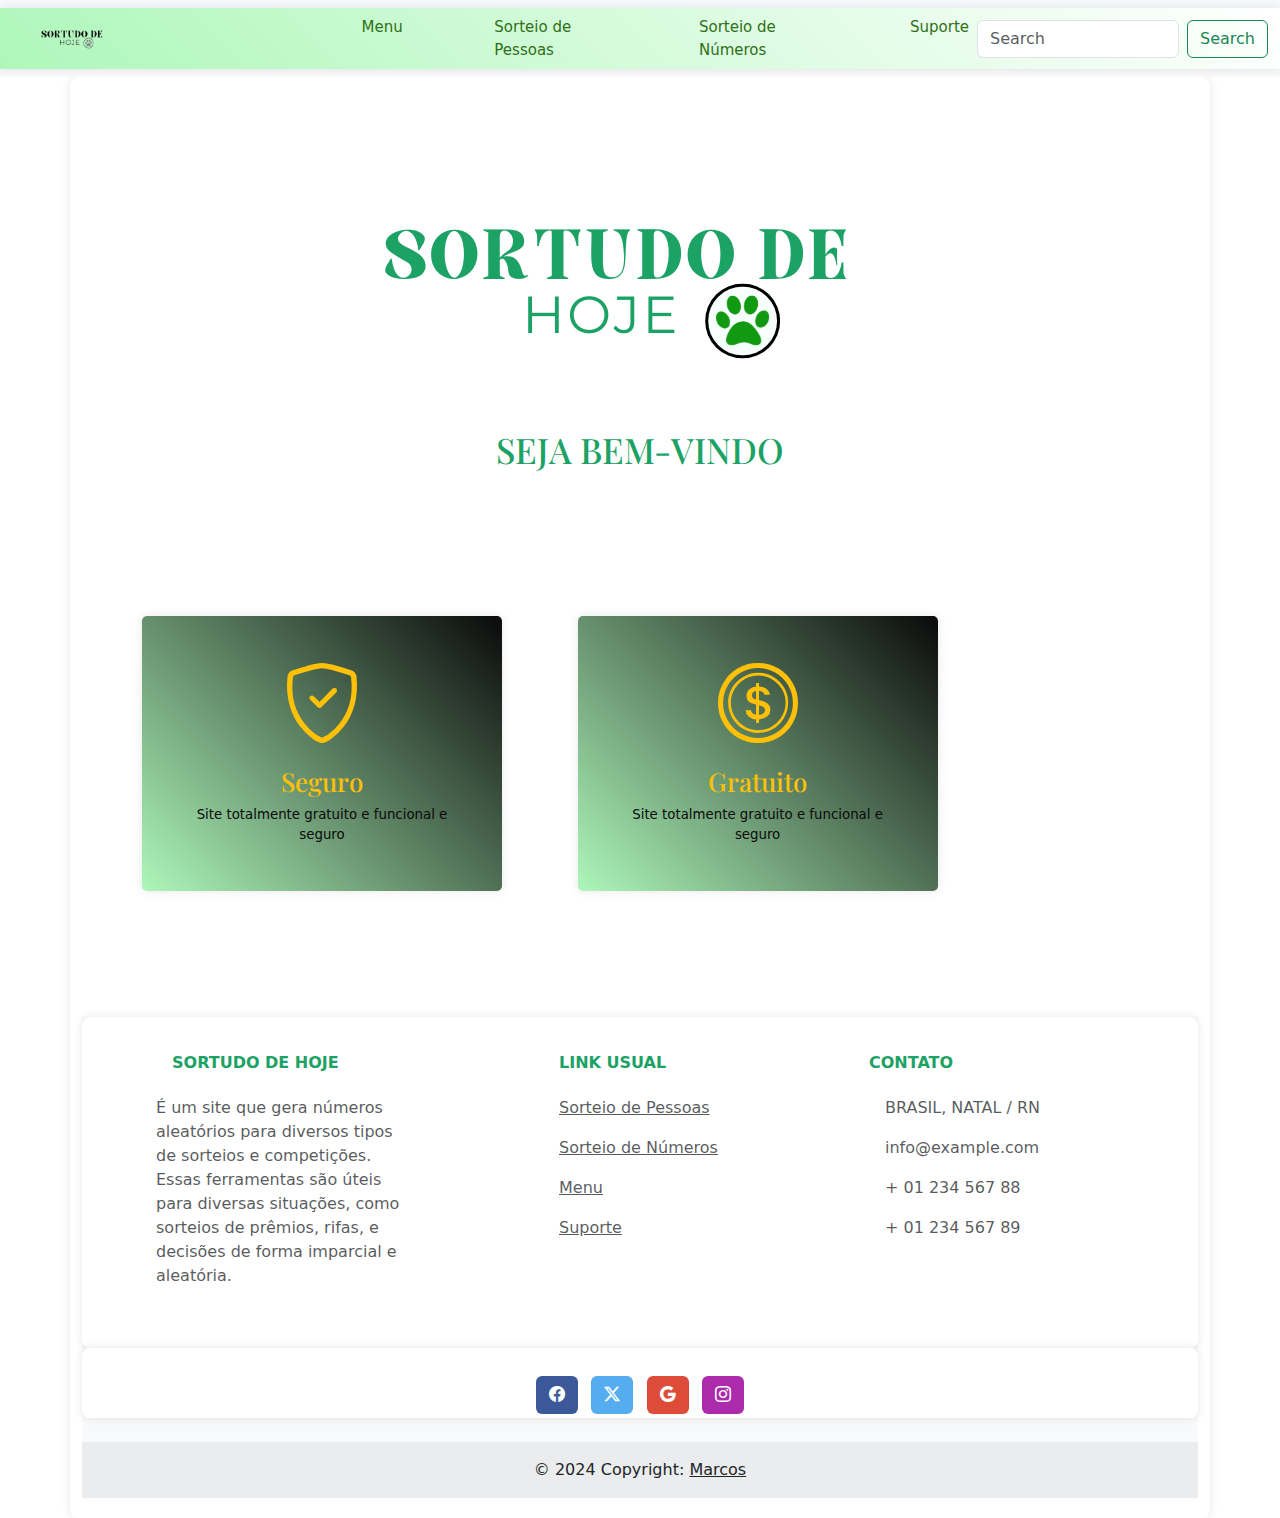
<file: menu.html>
<!DOCTYPE html>
<html lang="pt-br">
<head>
    <meta charset="UTF-8">
    <meta name="viewport" content="width=device-width, initial-scale=1.0">
    <link rel="stylesheet" href="assets/css/menu.css">
    <link href="https://cdn.jsdelivr.net/npm/bootstrap@5.3.3/dist/css/bootstrap.min.css" rel="stylesheet" integrity="sha384-QWTKZyjpPEjISv5WaRU9OFeRpok6YctnYmDr5pNlyT2bRjXh0JMhjY6hW+ALEwIH" crossorigin="anonymous">
    <link rel="stylesheet" href="https://cdn.jsdelivr.net/npm/bootstrap-icons@1.11.3/font/bootstrap-icons.min.css">
    <link rel="shortcut icon" type="imagex/png" href="assets/img/1.png">

    <title>Menu</title>
</head>
<body>
    

    <!-- menu -->


    <nav class="navbar navbar-expand-lg bg-body-tertiary">
        <div class="container-fluid">
          <a class="navbar-brand" href="#"><img src="assets/img/6.png" alt=""   width="500px"></a>
          <button class="navbar-toggler" type="button" data-bs-toggle="collapse" data-bs-target="#navbarSupportedContent" aria-controls="navbarSupportedContent" aria-expanded="false" aria-label="Toggle navigation">
            <span class="navbar-toggler-icon"></span>
          </button>
          <div class="collapse navbar-collapse" id="navbarSupportedContent">
            <ul class="navbar-nav me-auto mb-2 mb-lg-0">
              <li class="nav-item">
                <a class="nav-link" href="menu.html">Menu</a>
              </li>
              <li class="nav-item">
                <a class="nav-link" href="pessoas.html">Sorteio de Pessoas</a>
              </li>
              <li class="nav-item">
                <a class="nav-link" href="index.html">Sorteio de Números</a>
              </li>
              <li class="nav-item">
                <a class="nav-link" href="suporte.html">Suporte</a>
              </li>

             
            
            
            </ul>
            <form class="d-flex" role="search">
              <input class="form-control me-2" type="search" placeholder="Search" aria-label="Search">
              <button class="btn btn-outline-success" type="submit">Search</button>
            </form>
          </div>
        </div>
      </nav>



      <!-- menu -->
     


    


    <div class="container">
        <div class="container-menu">
            <div class="container-img"><img src="assets/img/5.png" alt="">
            </div>
            <h2>SEJA BEM-VINDO</h2>
            <div class="container-menudois">
                <div class="container-icons">
                    <i class="bi bi-shield-check"></i>
                    <h4>Seguro</h4>
                    <p>Site totalmente gratuito e funcional e seguro</p>


                </div>
              
                <div class="container-icons">
                    <i class="bi bi-coin"></i>
                    <h4>Gratuito</h4>
                    <p>Site totalmente gratuito e funcional e seguro</p>
                </div>
              
            </div>



        </div>


       


          

        
       



    







<!-- Footer -->
<footer class="text-center text-lg-start bg-body-tertiary text-muted">
    
  
    <!-- Section: Links  -->
    <section class="">
      <div class="container text-center text-md-start mt-5">
        <!-- Grid row -->
        <div class="row mt-3">
          <!-- Grid column -->
          <div class="col-md-3 col-lg-4 col-xl-3 mx-auto mb-4">
            <!-- Content -->
            <h6 class="text-uppercase fw-bold mb-4">



              <i class="fas fa-gem me-3"></i>Sortudo de Hoje
            </h6>
            <p>
            É um site que gera números aleatórios para diversos tipos de sorteios e competições. 
              Essas ferramentas são úteis para diversas situações, como sorteios de prêmios, rifas, e decisões de forma imparcial e aleatória.

            </p>
          </div>
          <!-- Grid column -->
  
         
  
          <!-- Grid column -->
          <div class="col-md-3 col-lg-2 col-xl-2 mx-auto mb-4">
            <!-- Links -->
            <h6 class="text-uppercase fw-bold mb-4">
LINK USUAL            </h6>
            <p>
              <a href="pessoas.html" class="text-reset">Sorteio de Pessoas</a>
            </p>
            <p>
              <a href="index.html" class="text-reset">Sorteio de Números</a>
            </p>
            <p>
              <a href="menu.html" class="text-reset">Menu</a>
            </p>
            <p>
              <a href="suporte.html" class="text-reset">Suporte</a>
            </p>
          </div>
          <!-- Grid column -->
  
          <!-- Grid column -->
          <div class="col-md-4 col-lg-3 col-xl-3 mx-auto mb-md-0 mb-4">
            <!-- Links -->
            <h6 class="text-uppercase fw-bold mb-4">CONTATO</h6>
            <p><i class="fas fa-home me-3"></i> BRASIL,  NATAL / RN</p>
            <p>
              <i class="fas fa-envelope me-3"></i>
              info@example.com
            </p>
            <p><i class="fas fa-phone me-3"></i> + 01 234 567 88</p>
            <p><i class="fas fa-print me-3"></i> + 01 234 567 89</p>
          </div>
          <!-- Grid column -->
        </div>
        <!-- Grid row -->
      </div>
    </section>
    <!-- Section: Links  -->
  
 
  </footer>
  <!-- Footer -->



  <footer class="bg-body-tertiary text-center">
    <!-- Grid container -->
    <div class="container p-4 pb-0">
      <!-- Section: Social media -->
      <section class="mb-4">
        <!-- Facebook -->
        <a
        data-mdb-ripple-init
          class="btn text-white btn-floating m-1"
          style="background-color: #3b5998;"
          href="#!"
          role="button"
          ><i class="bi bi-facebook"></i
        ></a>
  
        <!-- Twitter -->
        <a
          data-mdb-ripple-init
          class="btn text-white btn-floating m-1"
          style="background-color: #55acee;"
          href="#!"
          role="button"
          ><i class="bi bi-twitter-x"></i
        ></a>
  
        <!-- Google -->
        <a
          data-mdb-ripple-init
          class="btn text-white btn-floating m-1"
          style="background-color: #dd4b39;"
          href="#!"
          role="button"
          ><i class="bi bi-google"></i
        ></a>
  
        <!-- Instagram -->
        <a
          data-mdb-ripple-init
          class="btn text-white btn-floating m-1"
          style="background-color: #ac2bac;"
          href="#!"
          role="button"
          ><i class="bi bi-instagram"></i
        ></a>
  
        
      </section>
      <!-- Section: Social media -->
    </div>
    <!-- Grid container -->
  
    <!-- Copyright -->
    <div class="text-center p-3" style="background-color: rgba(0, 0, 0, 0.05);">
      © 2024 Copyright:
      <a class="text-body" href="#">Marcos</a>
    </div>
    <!-- Copyright -->
  </footer>

   
  





    <script src="assets/js/java.js"></script>
    <script src="https://cdn.jsdelivr.net/npm/bootstrap@5.3.3/dist/js/bootstrap.bundle.min.js" integrity="sha384-YvpcrYf0tY3lHB60NNkmXc5s9fDVZLESaAA55NDzOxhy9GkcIdslK1eN7N6jIeHz" crossorigin="anonymous"></script>
</body>
</html>
</file>
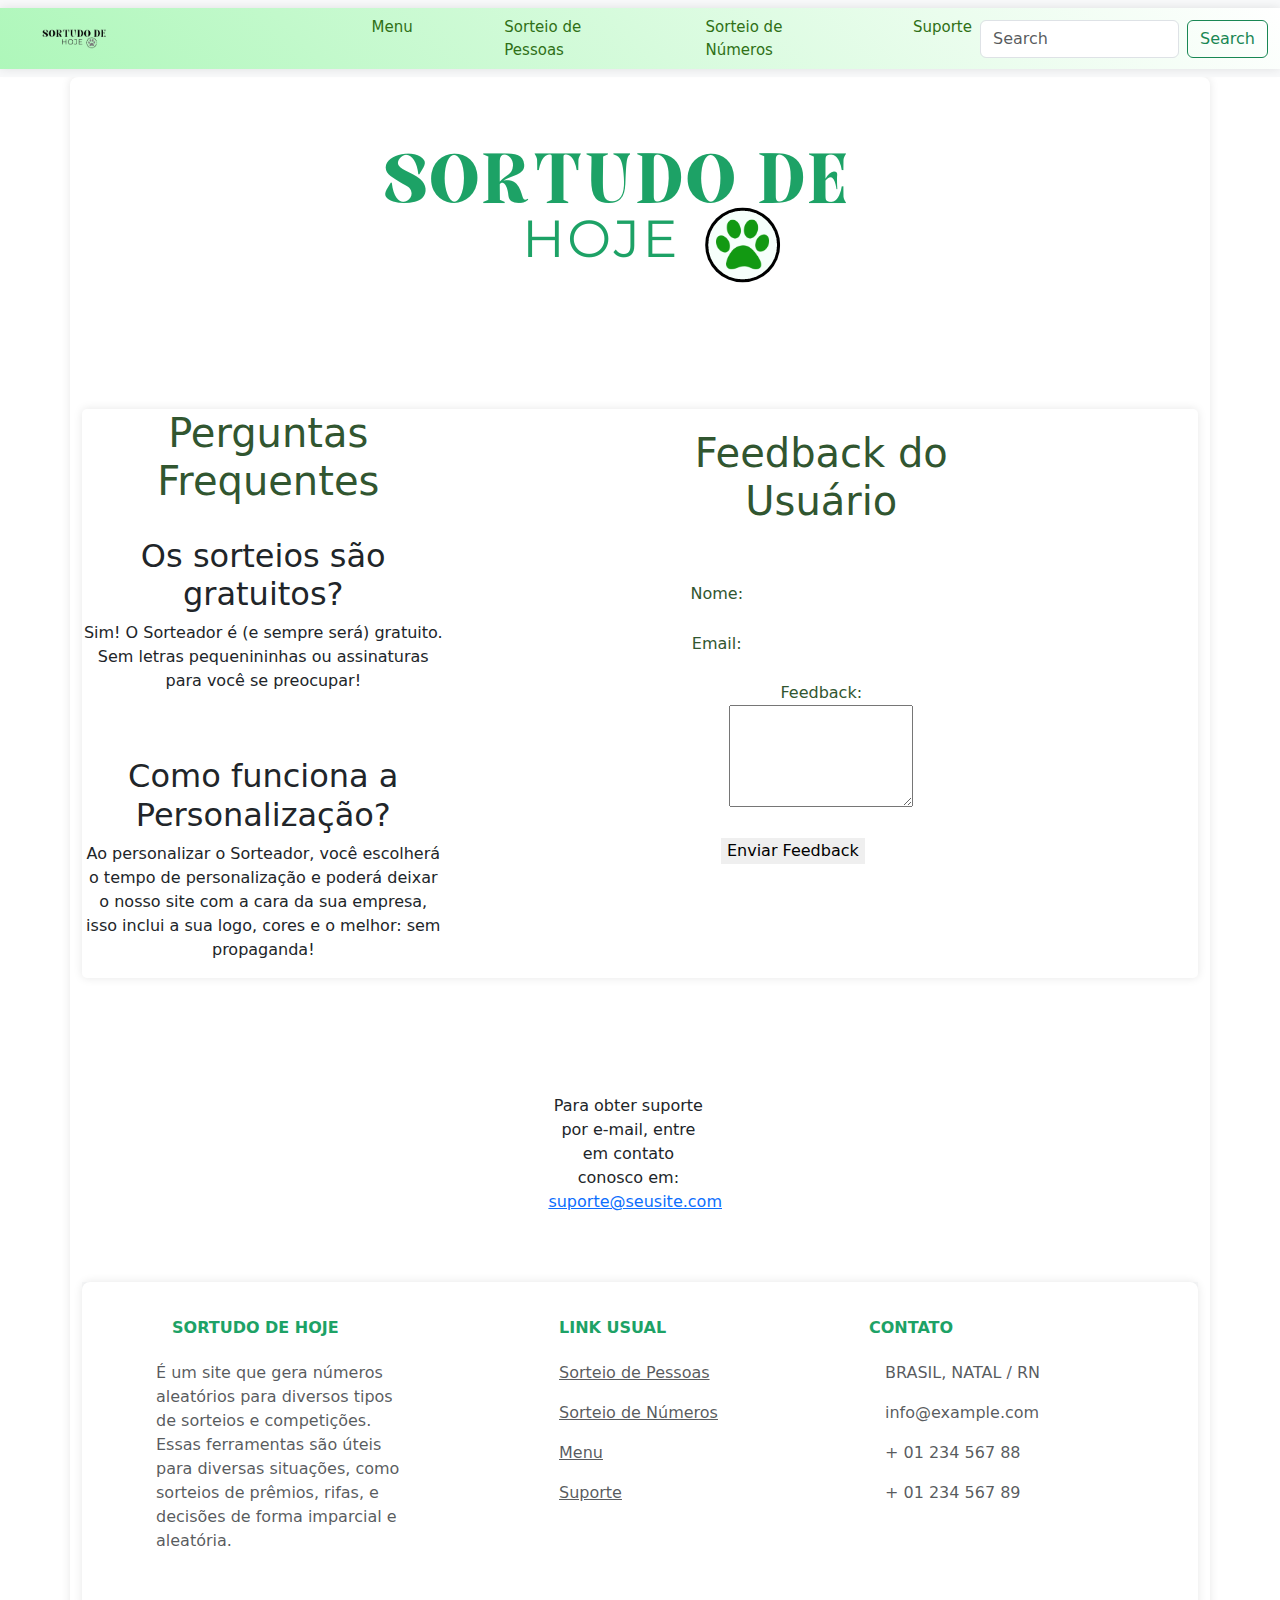
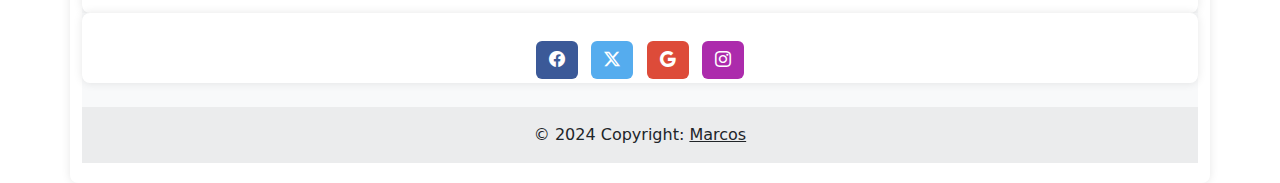
<file: suporte.html>
<!DOCTYPE html>
<html lang="pt-br">
<head>
    <meta charset="UTF-8">
    <meta name="viewport" content="width=device-width, initial-scale=1.0">
    <link rel="stylesheet" href="assets/css/suporte.css">
    <link href="https://cdn.jsdelivr.net/npm/bootstrap@5.3.3/dist/css/bootstrap.min.css" rel="stylesheet" integrity="sha384-QWTKZyjpPEjISv5WaRU9OFeRpok6YctnYmDr5pNlyT2bRjXh0JMhjY6hW+ALEwIH" crossorigin="anonymous">
    <link rel="stylesheet" href="https://cdn.jsdelivr.net/npm/bootstrap-icons@1.11.3/font/bootstrap-icons.min.css">
    <link rel="shortcut icon" type="imagex/png" href="assets/img/1.png">

    <title>Suporte</title>
</head>
<body>
    

    <!-- menu -->


    <nav class="navbar navbar-expand-lg bg-body-tertiary">
        <div class="container-fluid">
          <a class="navbar-brand" href="#"><img src="assets/img/6.png" alt=""   width="500px"></a>
          <button class="navbar-toggler" type="button" data-bs-toggle="collapse" data-bs-target="#navbarSupportedContent" aria-controls="navbarSupportedContent" aria-expanded="false" aria-label="Toggle navigation">
            <span class="navbar-toggler-icon"></span>
          </button>
          <div class="collapse navbar-collapse" id="navbarSupportedContent">
            <ul class="navbar-nav me-auto mb-2 mb-lg-0">
              <li class="nav-item">
                <a class="nav-link" href="menu.html">Menu</a>
              </li>
              <li class="nav-item">
                <a class="nav-link" href="pessoas.html">Sorteio de Pessoas</a>
              </li>
              <li class="nav-item">
                <a class="nav-link" href="index.html">Sorteio de Números</a>
              </li>
              <li class="nav-item">
                <a class="nav-link" href="suporte.html">Suporte</a>
              </li>

             
            
            
            </ul>
            <form class="d-flex" role="search">
              <input class="form-control me-2" type="search" placeholder="Search" aria-label="Search">
              <button class="btn btn-outline-success" type="submit">Search</button>
            </form>
          </div>
        </div>
      </nav>



      <!-- soteio -->


    


    <div class="container">
        <div class="container-img"><img src="assets/img/5.png" alt="">
        </div>

       





        
       





  </aside>

  <!-- texto -->


  <main class="content-geral">


    <div class="container-palavras">

        <h1>Perguntas Frequentes


        </h1>
        <br>

        <h2>Os sorteios são gratuitos?
        </h2>
        <p>Sim! O Sorteador é (e sempre será) gratuito. Sem letras
             pequenininhas ou assinaturas para você se preocupar!</p>
             <br><br>
        
        <h2>Como funciona a Personalização?
        </h2>
        <p>Ao personalizar o Sorteador, você escolherá o tempo de personalização e poderá deixar o nosso site com a cara da sua empresa,
             isso inclui a sua logo, cores e o melhor: sem propaganda!</p>
       
         </div>

         <div class="fomulario">
            <h1>Feedback do Usuário</h1>
            <br><br>

            <form action="/enviar-feedback" method="post">
                <label for="nome">Nome:</label>
                <input type="text" id="nome" name="nome" required><br><br>
                
                <label for="email">Email:</label>
                <input type="email" id="email" name="email" required><br><br>
                
                <label for="feedback">Feedback:</label><br>
                <textarea id="feedback" name="feedback" rows="4" required></textarea><br><br>
                
               <div id="submit"><input type="submit" value="Enviar Feedback"></div> 
            </form>


    
      </div>

  </main>

  <br><br><br><br>

  <div class="content-email">  <p>Para obter suporte por e-mail, entre em contato conosco em: 
     <a href="mailto:suporte@seusite.com">suporte@seusite.com</a></p></div>




    







<!-- Footer -->
<footer class="text-center text-lg-start bg-body-tertiary text-muted">
    
  
    <!-- Section: Links  -->
    <section class="">
      <div class="container text-center text-md-start mt-5">
        <!-- Grid row -->
        <div class="row mt-3">
          <!-- Grid column -->
          <div class="col-md-3 col-lg-4 col-xl-3 mx-auto mb-4">
            <!-- Content -->
            <h6 class="text-uppercase fw-bold mb-4">



              <i class="fas fa-gem me-3"></i>Sortudo de Hoje
            </h6>
            <p>
            É um site que gera números aleatórios para diversos tipos de sorteios e competições. 
              Essas ferramentas são úteis para diversas situações, como sorteios de prêmios, rifas, e decisões de forma imparcial e aleatória.

            </p>
          </div>
          <!-- Grid column -->
  
         
  
          <!-- Grid column -->
          <div class="col-md-3 col-lg-2 col-xl-2 mx-auto mb-4">
            <!-- Links -->
            <h6 class="text-uppercase fw-bold mb-4">
LINK USUAL            </h6>
            <p>
              <a href="pessoas.html" class="text-reset">Sorteio de Pessoas</a>
            </p>
            <p>
              <a href="index.html" class="text-reset">Sorteio de Números</a>
            </p>
            <p>
              <a href="menu.html" class="text-reset">Menu</a>
            </p>
            <p>
              <a href="suporte.html" class="text-reset">Suporte</a>
            </p>
          </div>
          <!-- Grid column -->
  
          <!-- Grid column -->
          <div class="col-md-4 col-lg-3 col-xl-3 mx-auto mb-md-0 mb-4">
            <!-- Links -->
            <h6 class="text-uppercase fw-bold mb-4">CONTATO</h6>
            <p><i class="fas fa-home me-3"></i> BRASIL,  NATAL / RN</p>
            <p>
              <i class="fas fa-envelope me-3"></i>
              info@example.com
            </p>
            <p><i class="fas fa-phone me-3"></i> + 01 234 567 88</p>
            <p><i class="fas fa-print me-3"></i> + 01 234 567 89</p>
          </div>
          <!-- Grid column -->
        </div>
        <!-- Grid row -->
      </div>
    </section>
    <!-- Section: Links  -->
  
 
  </footer>
  <!-- Footer -->



  <footer class="bg-body-tertiary text-center">
    <!-- Grid container -->
    <div class="container p-4 pb-0">
      <!-- Section: Social media -->
      <section class="mb-4">
        <!-- Facebook -->
        <a
        data-mdb-ripple-init
          class="btn text-white btn-floating m-1"
          style="background-color: #3b5998;"
          href="#!"
          role="button"
          ><i class="bi bi-facebook"></i
        ></a>
  
        <!-- Twitter -->
        <a
          data-mdb-ripple-init
          class="btn text-white btn-floating m-1"
          style="background-color: #55acee;"
          href="#!"
          role="button"
          ><i class="bi bi-twitter-x"></i
        ></a>
  
        <!-- Google -->
        <a
          data-mdb-ripple-init
          class="btn text-white btn-floating m-1"
          style="background-color: #dd4b39;"
          href="#!"
          role="button"
          ><i class="bi bi-google"></i
        ></a>
  
        <!-- Instagram -->
        <a
          data-mdb-ripple-init
          class="btn text-white btn-floating m-1"
          style="background-color: #ac2bac;"
          href="#!"
          role="button"
          ><i class="bi bi-instagram"></i
        ></a>
  
        
      </section>
      <!-- Section: Social media -->
    </div>
    <!-- Grid container -->
  
    <!-- Copyright -->
    <div class="text-center p-3" style="background-color: rgba(0, 0, 0, 0.05);">
      © 2024 Copyright:
      <a class="text-body" href="#">Marcos</a>
    </div>
    <!-- Copyright -->
  </footer>

   
  





    <script src="assets/js/java.js"></script>
    <script src="https://cdn.jsdelivr.net/npm/bootstrap@5.3.3/dist/js/bootstrap.bundle.min.js" integrity="sha384-YvpcrYf0tY3lHB60NNkmXc5s9fDVZLESaAA55NDzOxhy9GkcIdslK1eN7N6jIeHz" crossorigin="anonymous"></script>
</body>
</html>
</file>
<file: assets/css/menu.css>
@import url('https://fonts.googleapis.com/css2?family=Playfair+Display:ital,wght@0,400..900;1,400..900&display=swap');


/* menu parte 1 */

.container-menu{
    margin-top: 2cm;
    margin-bottom: 2cm;
}


.container-menu h2{
    color: #1DA266FF;
    font-size: 35px;
    font-family: "Playfair Display", serif;
    font-optical-sizing: auto;
    font-weight: 500;
    font-style: normal;
    margin-top: 20px;
        
}



.container-menu h4{
    color: #ffc107;
    font-size: 26px;
    font-family: "Playfair Display", serif;
    font-optical-sizing: auto;
    font-weight: 500;
    font-style: normal;
        
}

.container-menudois {
    display: flex;
    padding: 50px;
    margin-top: 20px;
    margin-left: 100px;
    margin-right: 200px;
}

.container-menudois div {
   margin-right: 2cm;
   margin-top: 2cm;
}

.container-icons{

    padding: 30px 100px;
    color: #ffc107;
    margin-right: 100px;
    font-size: 60pt;
    background-image:linear-gradient(45deg,#aef7ba,#0a0a0a);
    box-shadow: 0px 0px 10px 0px   rgba(0, 0, 0, 0.1);
    border-radius: 5px;

}

.container-icons p{

 
    font-size: 10pt;
    color: #0a0a0a;
    width: 260px;

}




/* --------------------------------------------------------------------------------------------------------------------- */

/* navbar */

.nav-item {
margin-left: 2cm;}


.nav-item a{
    color: rgb(47, 112, 22);
    font-size: 13pt;
 

}



.container-fluid {
    margin: 0;
    padding: 0;
    background-color: #ffffff;
    box-shadow: 0 0 10px rgba(0, 0, 0, 0.1);
    background-image:linear-gradient(45deg,#aef7ba,#ffffff);


}
.navbar-toggler:hover {
    background-color: #aef7ba;
    border: none;

}


/* soteio */

.container {
    text-align: center;
    background-color: #fff;
    padding: 20px;
    border-radius: 8px;
    box-shadow: 0 0 10px rgba(0, 0, 0, 0.1);
}



.container img{
    position: relative;
}



/* footer */
.fw-bold{
    color: #1DA266FF;


}



/* --------------------------------------------------------------------------------------------------------------------- */

  




@media only screen and (max-width: 700px) {
 body{
    margin: 0;
    padding: 0;
 }


    .navbar-brand img{
        width: 300px;
    }

    .nav-item {
        margin-left: 0;}
     
    /* soteio */


    
.container {
    text-align: center;
    background-color: #fff;
    padding: 20px;
    border-radius: 8px;
    box-shadow: none;
}

    .container-img img{
        width: 300px;
    }

    #container-texto{
        width: 200px;
       }


   
  





/* --------------------------------------------------------------------------------------------------------------------- */



/* menu parte 1 */





.container-menudois {
    margin-left: 0px;
    margin-right: 50px;
    flex-direction: column;
}



.container-icons{
    width: 35vh;
    margin-right: 50px;



}








    }


    @media only screen and (max-width: 400px) {
    /* --------------------------------------------------------------------------------------------------------------------- */





    }
   
    
    @media only screen and (max-width: 1300px) {
        .nav-item a {
            font-size: 8px;

        
        }

       /* menu parte 1 */



.container-menudois {
    margin-left: 0px;
    margin-right: 0;
}

.container-icons{

    padding: 30px 50px;
   
}

.navbar-brand img{
    width: 180px;


    
}

        
        
        }


    

    @media only screen and (max-width: 1500px) {
        .nav-item a {
            font-size: 15px;

        
        }

        
        aside{
            height: 70vh;
        
        }
        


        .navbar-brand img{
            width: 250px;
        }


 
 




.container-menudois {
    margin-left: 10px;
}









}
</file>
<file: assets/css/suporte.css>
@import url('https://fonts.googleapis.com/css2?family=Playfair+Display:ital,wght@0,400..900;1,400..900&display=swap');


/* menu parte 1 */

.container-menu{
    margin-top: 2cm;
    margin-bottom: 2cm;
}


.container-menu h2{
    color: #1DA266FF;
    font-size: 35px;
    font-family: "Playfair Display", serif;
    font-optical-sizing: auto;
    font-weight: 500;
    font-style: normal;
    margin-top: 20px;
        
}



.container-menu h4{
    color: rgb(226, 231, 229);
    font-size: 26px;
    font-family: "Playfair Display", serif;
    font-optical-sizing: auto;
    font-weight: 500;
    font-style: normal;
        
}

.container-menudois {
    display: flex;
    padding: 50px;
    margin-top: 20px;
    margin-left: 100px;
    margin-right: 200px;
}

.container-menudois div {
   margin-right: 2cm;
   margin-top: 2cm;
}

.container-icons{

    padding: 30px 100px;
    color: #fff;
    margin-right: 100px;
    font-size: 60pt;
    background-image:linear-gradient(45deg,#aef7ba,#0a0a0a);
    box-shadow: 0px 0px 10px 0px   rgba(0, 0, 0, 0.1);
    border-radius: 5px;

}

.container-icons p{

 
    font-size: 10pt;
    color: #0a0a0a;
    width: 260px;

}




/* --------------------------------------------------------------------------------------------------------------------- */

/* navbar */

.nav-item {
margin-left: 2cm;}


.nav-item a{
    color: rgb(47, 112, 22);
    font-size: 13pt;
 

}



.container-fluid {
    margin: 0;
    padding: 0;
    background-color: #ffffff;
    box-shadow: 0 0 10px rgba(0, 0, 0, 0.1);
    background-image:linear-gradient(45deg,#aef7ba,#ffffff);


}
.navbar-toggler:hover {
    background-color: #aef7ba;
    border: none;

}

/* Palavras*/


.content-geral{
    display: flex;
justify-content: center; }


    .content-geral div{
        margin-right: 15%; }



   
 .container-palavras {
   width: 400px;   

}

.container-palavras h1{
    color: #315630;
    margin-left: 10px;
    
}


  .fomulario{
    background-color: #fff;
    padding: 20px;
    border-radius: 20px;
  }
 .fomulario h1{
    color: #315630;}

.fomulario label{
   color: #315630;

}

.fomulario input{
    border: #315630;
}


 .content-email{
    text-align: center;
    justify-content: center;
}
 .content-email P{
    padding: 20px;    
    width: 200px;
    margin-left: 40%; }


#submit{
  text-align: center;
     }
/* soteio */

.container {
    text-align: center;
    background-color: #fff;
    padding: 20px;
    border-radius: 8px;
    box-shadow: 0 0 10px rgba(0, 0, 0, 0.1);
}
















/* texto */

main{
    margin-top: 2cm;
	box-shadow: 0px 0px 10px 0px   rgba(0, 0, 0, 0.1);
    border-radius: 5px;

}



.texto{
    padding: 50px;
    margin-top: 20px;
    margin-left: 200px;
    margin-right: 200px;
}
.texto p{
    margin-top: 50px;

}

.texto h2{

    color: #1DA266FF;
    font-size: 30px;
    font-family: "Playfair Display", serif;
  font-optical-sizing: auto;
  font-weight: 400;
  font-style: normal;
}

.textodois
{   
    display: flex;
    padding: 50px;
    margin-left: 300px;
    margin-right: 200px;  
    margin-top: 10px;
 
}

.textodois div{
    margin-right: 20px;   
}

.textodois h3{
    color: #1DA266FF;
    font-size: 30px;
    font-family: "Playfair Display", serif;
    font-optical-sizing: auto;
    font-weight: 400;
    font-style: normal;
margin-bottom: 20px;}


.textodois i{
    padding: 20px;
    color: #fff;
    margin-right: 100px;
    font-size: 60pt;
    background-image:linear-gradient(45deg,#aef7ba,#0a0a0a);
    box-shadow: 0px 0px 10px 0px   rgba(0, 0, 0, 0.1);
    border-radius: 5px;


    
}

/* footer */
.fw-bold{
    color: #1DA266FF;


}



/* --------------------------------------------------------------------------------------------------------------------- */

  




@media only screen and (max-width: 700px) {
 body{
    margin: 0;
    padding: 0;
 }


    .navbar-brand img{
        width: 300px;
    }

    .nav-item {
        margin-left: 0;}
     
    /* soteio */


    
.container {
    text-align: center;
    background-color: #fff;
    padding: 20px;
    border-radius: 8px;
    box-shadow: none;
}

    .container-img img{
        width: 300px;
    }

    #container-texto{
        width: 200px;
       }


       #resultadodois{
        padding: 0px;
  
    margin-left: 0px;
    margin-right: 0px;
    
    }

    
        /* Palavras*/


  .content-geral{
    flex-direction: column; }
		
    .content-geral div{
        margin-top:3cm ;
    }
    
    .container-palavras {
         width: 280px;
         margin-left: 2cm;
         
     }
     
     .container-palavras h1 {
        margin-left: 2cm;
       
        
    }

    .fomulario{
        margin-left: 2cm;
       
      }
    
    
    .content-email{
        font-size: 10pt;
        margin-right: 5cm;
        
        
    }
        }
        
    
       /* fotos */

.content-foto{
 
margin-left: 10%;
  
}

.content-foto img{
    margin-top: 1%;
 
}


aside{
height: 30vh;

}
  
/* texto */

.texto{
    margin-top: 20px;
    margin-left: 2px;
    margin-right: 2px;
}



.textodois{
    flex-direction: column;
    margin-left: 2px;
    margin-right: 2px;   
}

.textodois div{
    margin-right: 12px;  
    margin-top: 50px; 
}


.textodois i{
    margin-right: 5px;
  
}



/* --------------------------------------------------------------------------------------------------------------------- */



/* menu parte 1 */



.container-menu h2{
    color: #1DA266FF;
    font-size: 35px;
    font-family: "Playfair Display", serif;
    font-optical-sizing: auto;
    font-weight: 500;
    font-style: normal;
    margin-top: 20px;
        
}



.container-menu h4{
    color: rgb(226, 231, 229);
    font-size: 26px;
    font-family: "Playfair Display", serif;
    font-optical-sizing: auto;
    font-weight: 500;
    font-style: normal;
        
}

.container-menudois {
    margin-left: 0px;
    margin-right: 50px;
    flex-direction: column;
}



.container-icons{
    width: 35vh;
    margin-right: 50px;



}

.container-icons p{

 
    width: 90px;

}






    


 
    @media only screen and (max-width: 1300px) {
        .nav-item a {
            font-size: 8px;

        
        }

       

        
        
        }


       

    @media only screen and (max-width: 1500px) {
        .nav-item a {
            font-size: 15px;

        
        }

        
        aside{
            background-image:linear-gradient(45deg,#aef7ba,#ffffff);
            height: 70vh;
            margin-top: 20px;
        
        }
        


        .navbar-brand img{
            width: 260px;
        }


         

    }
</file>
